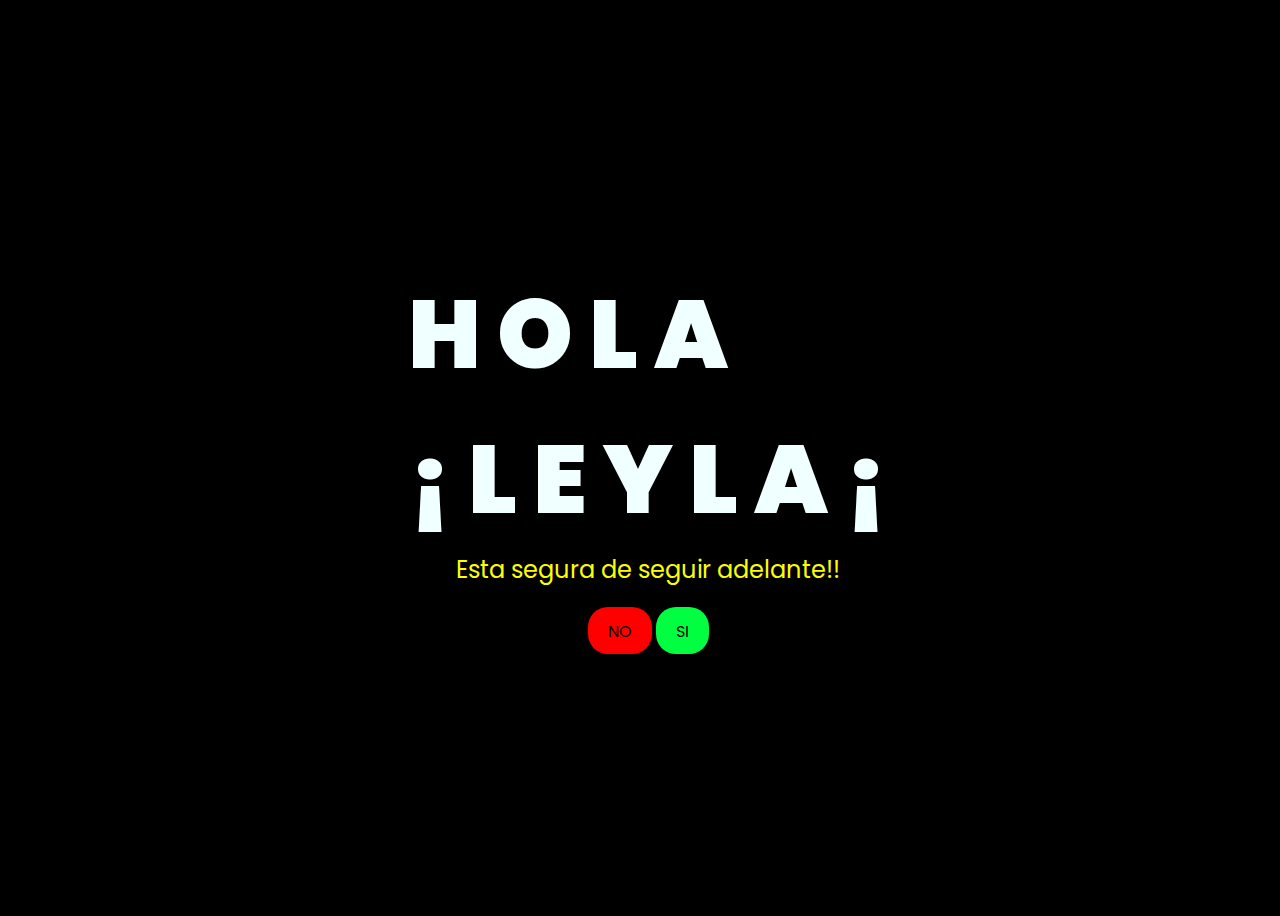
<file: index.html>
<!DOCTYPE html>
<html lang="en">
<head>
    <meta charset="UTF-8">
    <meta http-equiv="X-UA-Compatible" content="IE=edge">
    <meta name="viewport" content="width=device-width, initial-scale=1.0">
    <link rel="stylesheet" href="css/style.css">
    <link rel="icon" href="img/flowers.png" type="image/x-icon">
    <title>FLORES</title>
</head>
<body>
    <div class="greetings">

        <span>H</span>
        <span>O</span>
        <span>L</span>
        <span>A</span> <br>
        <span>¡</span>
        <span>L</span>
        <span>E</span>
        <span>Y</span>
        <span>L</span>
        <span>A</span>
        <span>¡</span>
    </div>
    <div class="greetings">
        <span></span>
        <span></span>
        <span></span>
        <span></span>
        <span></span>
        <span></span>
    </div>
    <div class="description">
        <span>Esta segura de seguir adelante!!</span>
    </div>
    <div class="button">
        <button onclick="alertar('Respuesta equivocada intenta otra opcion ');">
            <a href="">NO</a>
        </button>

        <button class="ROJO">
            <a href="FLORES.html">SI</a>
        </button>
        
      
    </div>
    
    <script type="text/javascript">
        function alertar(texto) {
           alert(texto);
        }
    </script>
</body>
</html>
</file>
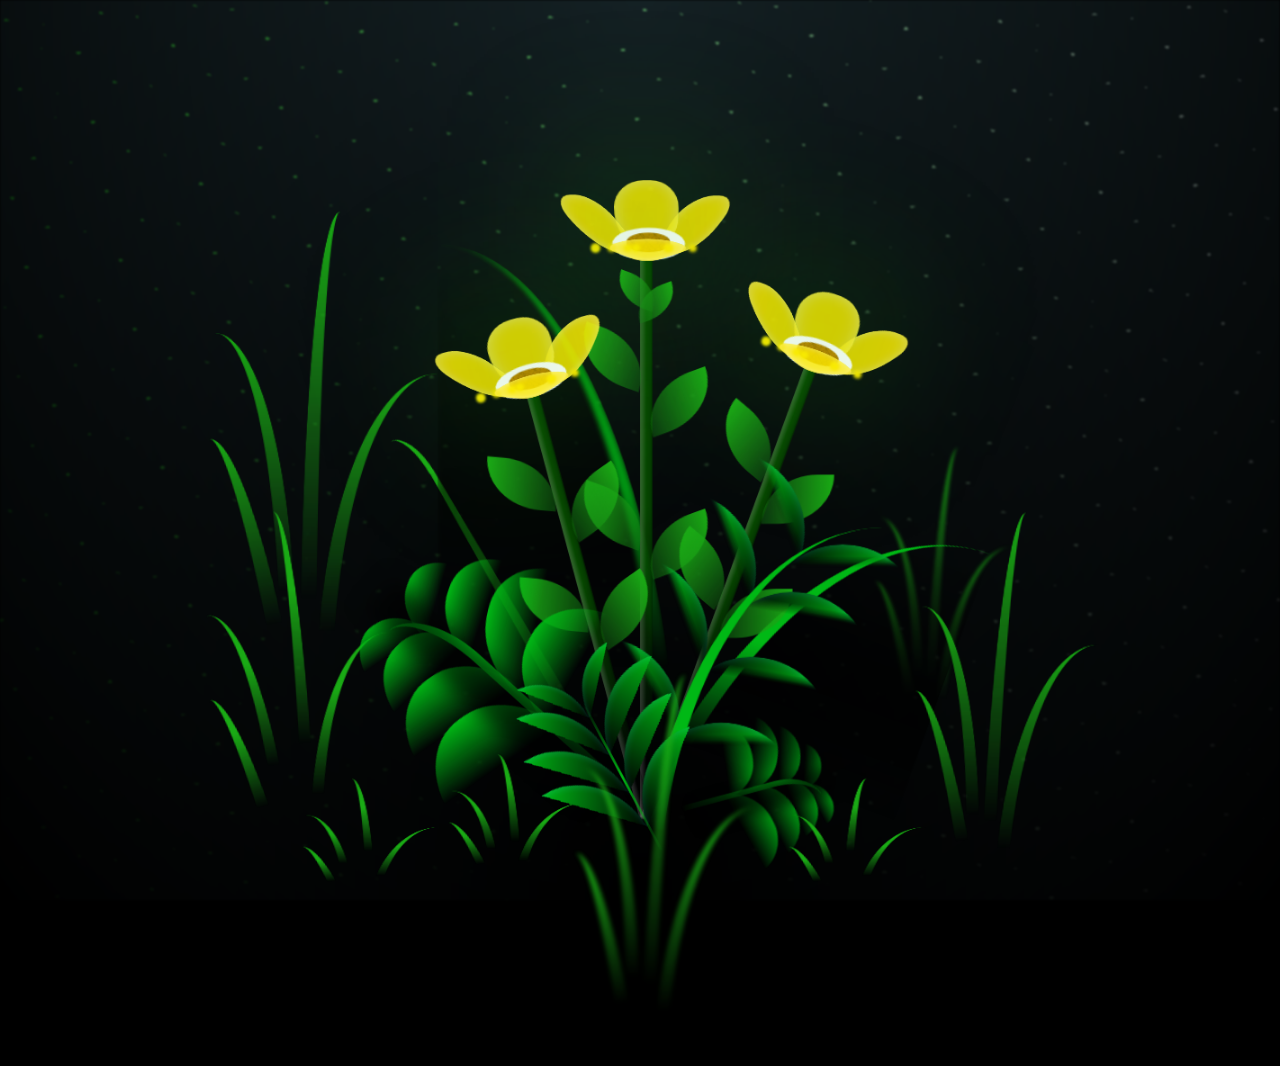
<file: FLORES.html>
<!DOCTYPE html>
<html lang="en">
<head>
    <meta charset="UTF-8">
    <meta http-equiv="X-UA-Compatible" content="IE=edge">
    <meta name="viewport" content="width=device-width, initial-scale=1.0">
    <link rel="stylesheet" href="css/main.css">
    <link rel="icon" href="img/flowers.png" type="image/x-icon">
    <title>FLORES</title>
</head>

<body class="container">
    <div class="night"></div>
    <div class="flowers">
      <div class="flower flower--1">
        <div class="flower__leafs flower__leafs--1">
          <div class="flower__leaf flower__leaf--1"></div>
          <div class="flower__leaf flower__leaf--2"></div>
          <div class="flower__leaf flower__leaf--3"></div>
          <div class="flower__leaf flower__leaf--4"></div>
          <div class="flower__white-circle"></div>
  
          <div class="flower__light flower__light--1"></div>
          <div class="flower__light flower__light--2"></div>
          <div class="flower__light flower__light--3"></div>
          <div class="flower__light flower__light--4"></div>
          <div class="flower__light flower__light--5"></div>
          <div class="flower__light flower__light--6"></div>
          <div class="flower__light flower__light--7"></div>
          <div class="flower__light flower__light--8"></div>
  
        </div>
        <div class="flower__line">
          <div class="flower__line__leaf flower__line__leaf--1"></div>
          <div class="flower__line__leaf flower__line__leaf--2"></div>
          <div class="flower__line__leaf flower__line__leaf--3"></div>
          <div class="flower__line__leaf flower__line__leaf--4"></div>
          <div class="flower__line__leaf flower__line__leaf--5"></div>
          <div class="flower__line__leaf flower__line__leaf--6"></div>
        </div>
      </div>
  
      <div class="flower flower--2">
        <div class="flower__leafs flower__leafs--2">
          <div class="flower__leaf flower__leaf--1"></div>
          <div class="flower__leaf flower__leaf--2"></div>
          <div class="flower__leaf flower__leaf--3"></div>
          <div class="flower__leaf flower__leaf--4"></div>
          <div class="flower__white-circle"></div>
  
          <div class="flower__light flower__light--1"></div>
          <div class="flower__light flower__light--2"></div>
          <div class="flower__light flower__light--3"></div>
          <div class="flower__light flower__light--4"></div>
          <div class="flower__light flower__light--5"></div>
          <div class="flower__light flower__light--6"></div>
          <div class="flower__light flower__light--7"></div>
          <div class="flower__light flower__light--8"></div>
  
        </div>
        <div class="flower__line">
          <div class="flower__line__leaf flower__line__leaf--1"></div>
          <div class="flower__line__leaf flower__line__leaf--2"></div>
          <div class="flower__line__leaf flower__line__leaf--3"></div>
          <div class="flower__line__leaf flower__line__leaf--4"></div>
        </div>
      </div>
  
      <div class="flower flower--3">
        <div class="flower__leafs flower__leafs--3">
          <div class="flower__leaf flower__leaf--1"></div>
          <div class="flower__leaf flower__leaf--2"></div>
          <div class="flower__leaf flower__leaf--3"></div>
          <div class="flower__leaf flower__leaf--4"></div>
          <div class="flower__white-circle"></div>
  
          <div class="flower__light flower__light--1"></div>
          <div class="flower__light flower__light--2"></div>
          <div class="flower__light flower__light--3"></div>
          <div class="flower__light flower__light--4"></div>
          <div class="flower__light flower__light--5"></div>
          <div class="flower__light flower__light--6"></div>
          <div class="flower__light flower__light--7"></div>
          <div class="flower__light flower__light--8"></div>
  
        </div>
        <div class="flower__line">
          <div class="flower__line__leaf flower__line__leaf--1"></div>
          <div class="flower__line__leaf flower__line__leaf--2"></div>
          <div class="flower__line__leaf flower__line__leaf--3"></div>
          <div class="flower__line__leaf flower__line__leaf--4"></div>
        </div>
      </div>
  
      <div class="grow-ans" style="--d:1.2s">
        <div class="flower__g-long">
          <div class="flower__g-long__top"></div>
          <div class="flower__g-long__bottom"></div>
        </div>
      </div>
  
      <div class="growing-grass">
        <div class="flower__grass flower__grass--1">
          <div class="flower__grass--top"></div>
          <div class="flower__grass--bottom"></div>
          <div class="flower__grass__leaf flower__grass__leaf--1"></div>
          <div class="flower__grass__leaf flower__grass__leaf--2"></div>
          <div class="flower__grass__leaf flower__grass__leaf--3"></div>
          <div class="flower__grass__leaf flower__grass__leaf--4"></div>
          <div class="flower__grass__leaf flower__grass__leaf--5"></div>
          <div class="flower__grass__leaf flower__grass__leaf--6"></div>
          <div class="flower__grass__leaf flower__grass__leaf--7"></div>
          <div class="flower__grass__leaf flower__grass__leaf--8"></div>
          <div class="flower__grass__overlay"></div>
        </div>
      </div>
  
      <div class="growing-grass">
        <div class="flower__grass flower__grass--2">
          <div class="flower__grass--top"></div>
          <div class="flower__grass--bottom"></div>
          <div class="flower__grass__leaf flower__grass__leaf--1"></div>
          <div class="flower__grass__leaf flower__grass__leaf--2"></div>
          <div class="flower__grass__leaf flower__grass__leaf--3"></div>
          <div class="flower__grass__leaf flower__grass__leaf--4"></div>
          <div class="flower__grass__leaf flower__grass__leaf--5"></div>
          <div class="flower__grass__leaf flower__grass__leaf--6"></div>
          <div class="flower__grass__leaf flower__grass__leaf--7"></div>
          <div class="flower__grass__leaf flower__grass__leaf--8"></div>
          <div class="flower__grass__overlay"></div>
        </div>
      </div>
  
      <div class="grow-ans" style="--d:2.4s">
        <div class="flower__g-right flower__g-right--1">
          <div class="leaf"></div>
        </div>
      </div>
  
      <div class="grow-ans" style="--d:2.8s">
        <div class="flower__g-right flower__g-right--2">
          <div class="leaf"></div>
        </div>
      </div>
  
      <div class="grow-ans" style="--d:2.8s">
        <div class="flower__g-front">
          <div class="flower__g-front__leaf-wrapper flower__g-front__leaf-wrapper--1">
            <div class="flower__g-front__leaf"></div>
          </div>
          <div class="flower__g-front__leaf-wrapper flower__g-front__leaf-wrapper--2">
            <div class="flower__g-front__leaf"></div>
          </div>
          <div class="flower__g-front__leaf-wrapper flower__g-front__leaf-wrapper--3">
            <div class="flower__g-front__leaf"></div>
          </div>
          <div class="flower__g-front__leaf-wrapper flower__g-front__leaf-wrapper--4">
            <div class="flower__g-front__leaf"></div>
          </div>
          <div class="flower__g-front__leaf-wrapper flower__g-front__leaf-wrapper--5">
            <div class="flower__g-front__leaf"></div>
          </div>
          <div class="flower__g-front__leaf-wrapper flower__g-front__leaf-wrapper--6">
            <div class="flower__g-front__leaf"></div>
          </div>
          <div class="flower__g-front__leaf-wrapper flower__g-front__leaf-wrapper--7">
            <div class="flower__g-front__leaf"></div>
          </div>
          <div class="flower__g-front__leaf-wrapper flower__g-front__leaf-wrapper--8">
            <div class="flower__g-front__leaf"></div>
          </div>
          <div class="flower__g-front__line"></div>
        </div>
      </div>
  
      <div class="grow-ans" style="--d:3.2s">
        <div class="flower__g-fr">
          <div class="leaf"></div>
          <div class="flower__g-fr__leaf flower__g-fr__leaf--1"></div>
          <div class="flower__g-fr__leaf flower__g-fr__leaf--2"></div>
          <div class="flower__g-fr__leaf flower__g-fr__leaf--3"></div>
          <div class="flower__g-fr__leaf flower__g-fr__leaf--4"></div>
          <div class="flower__g-fr__leaf flower__g-fr__leaf--5"></div>
          <div class="flower__g-fr__leaf flower__g-fr__leaf--6"></div>
          <div class="flower__g-fr__leaf flower__g-fr__leaf--7"></div>
          <div class="flower__g-fr__leaf flower__g-fr__leaf--8"></div>
        </div>
      </div>
  
      <div class="long-g long-g--0">
        <div class="grow-ans" style="--d:3s">
          <div class="leaf leaf--0"></div>
        </div>
        <div class="grow-ans" style="--d:2.2s">
          <div class="leaf leaf--1"></div>
        </div>
        <div class="grow-ans" style="--d:3.4s">
          <div class="leaf leaf--2"></div>
        </div>
        <div class="grow-ans" style="--d:3.6s">
          <div class="leaf leaf--3"></div>
        </div>
      </div>
  
      <div class="long-g long-g--1">
        <div class="grow-ans" style="--d:3.6s">
          <div class="leaf leaf--0"></div>
        </div>
        <div class="grow-ans" style="--d:3.8s">
          <div class="leaf leaf--1"></div>
        </div>
        <div class="grow-ans" style="--d:4s">
          <div class="leaf leaf--2"></div>
        </div>
        <div class="grow-ans" style="--d:4.2s">
          <div class="leaf leaf--3"></div>
        </div>
      </div>
  
      <div class="long-g long-g--2">
        <div class="grow-ans" style="--d:4s">
          <div class="leaf leaf--0"></div>
        </div>
        <div class="grow-ans" style="--d:4.2s">
          <div class="leaf leaf--1"></div>
        </div>
        <div class="grow-ans" style="--d:4.4s">
          <div class="leaf leaf--2"></div>
        </div>
        <div class="grow-ans" style="--d:4.6s">
          <div class="leaf leaf--3"></div>
        </div>
      </div>
  
      <div class="long-g long-g--3">
        <div class="grow-ans" style="--d:4s">
          <div class="leaf leaf--0"></div>
        </div>
        <div class="grow-ans" style="--d:4.2s">
          <div class="leaf leaf--1"></div>
        </div>
        <div class="grow-ans" style="--d:3s">
          <div class="leaf leaf--2"></div>
        </div>
        <div class="grow-ans" style="--d:3.6s">
          <div class="leaf leaf--3"></div>
        </div>
      </div>
  
      <div class="long-g long-g--4">
        <div class="grow-ans" style="--d:4s">
          <div class="leaf leaf--0"></div>
        </div>
        <div class="grow-ans" style="--d:4.2s">
          <div class="leaf leaf--1"></div>
        </div>
        <div class="grow-ans" style="--d:3s">
          <div class="leaf leaf--2"></div>
        </div>
        <div class="grow-ans" style="--d:3.6s">
          <div class="leaf leaf--3"></div>
        </div>
      </div>
  
      <div class="long-g long-g--5">
        <div class="grow-ans" style="--d:4s">
          <div class="leaf leaf--0"></div>
        </div>
        <div class="grow-ans" style="--d:4.2s">
          <div class="leaf leaf--1"></div>
        </div>
        <div class="grow-ans" style="--d:3s">
          <div class="leaf leaf--2"></div>
        </div>
        <div class="grow-ans" style="--d:3.6s">
          <div class="leaf leaf--3"></div>
        </div>
      </div>
  
      <div class="long-g long-g--6">
        <div class="grow-ans" style="--d:4.2s">
          <div class="leaf leaf--0"></div>
        </div>
        <div class="grow-ans" style="--d:4.4s">
          <div class="leaf leaf--1"></div>
        </div>
        <div class="grow-ans" style="--d:4.6s">
          <div class="leaf leaf--2"></div>
        </div>
        <div class="grow-ans" style="--d:4.8s">
          <div class="leaf leaf--3"></div>
        </div>
      </div>
  
      <div class="long-g long-g--7">
        <div class="grow-ans" style="--d:3s">
          <div class="leaf leaf--0"></div>
        </div>
        <div class="grow-ans" style="--d:3.2s">
          <div class="leaf leaf--1"></div>
        </div>
        <div class="grow-ans" style="--d:3.5s">
          <div class="leaf leaf--2"></div>
        </div>
        <div class="grow-ans" style="--d:3.6s">
          <div class="leaf leaf--3"></div>
        </div>
      </div>
    </div>
    <div class="greetings">

    
  </div>
    <script src="main.js"></script>
  </body>
</html>
</file>
<file: css/style.css>
@import url('https://fonts.googleapis.com/css2?family=Poppins:ital,wght@0,500;1,900&display=swap');
*{
    font-family: 'Poppins',cursive;
}
body{
    color: azure;
    width: 100%;
    height: 100vh;
    display: flex;
    flex-direction: column;
    align-items: center;
    justify-content: center;
    background-color: black;
}
.greetings{
    font-size: 6rem;
    font-weight: 900;
}
.greetings > span{
    animation: glow 2.5s ease-in-out infinite;
}
@keyframes glow{
    0%, 100%{
        color: #fff;
        text-shadow: 0 0 12px #fbff00, 0 0 50px #fbff00, 0 0 100px #fbff00;
    }
    10%, 90%{
        color: #696565;
        text-shadow: none;
    }
}
.greetings > span:nth-child(2){
    animation-delay: .2s ;
}
.greetings > span:nth-child(3){
    animation-delay: .4s ;
}
.greetings > span:nth-child(4){
    animation-delay: .6s;
}
.greetings > span:nth-child(5){
    animation-delay: .8s;
}

.description{
    font-size: 1.5rem;
    margin-bottom: 20px;
}

.button a{
    text-decoration: none;
    font-size: 1rem;
    color: #111;
}

@media screen and (max-width:574px){
    .greetings{
        display: block;
        font-size: 3rem;
        font-weight: 500;
        text-align: center;
    }
    .description{
        font-size: 1rem;
    }
    
    .button a{
        font-size: .5rem;
    }
}

.description{
    color: #fbff00;
}

/* Estilo para el botón */
.button .ROJO{
    background-color: rgb(0, 255, 64); /* Fondo amarillo */
    border: none; /* Sin bordes */
    padding: 10px 20px; /* Ajusta el relleno según tu preferencia */
    font-size: 18px; /* Tamaño de fuente */
    cursor: pointer;
    position: relative; /* Necesario para el resplandor */
    border-radius: 20px; /* Esquinas redondeadas */
    transition: background-color 0.3s ease-in-out; /* Transición suave para el color de fondo */
  }
  
  .button button {
    background-color: rgb(255, 0, 0); /* Fondo amarillo */
    border: none; /* Sin bordes */
    padding: 10px 20px; /* Ajusta el relleno según tu preferencia */
    font-size: 18px; /* Tamaño de fuente */
    cursor: pointer;
    position: relative; /* Necesario para el resplandor */
    border-radius: 20px; /* Esquinas redondeadas */
    transition: background-color 0.3s ease-in-out; /* Transición suave para el color de fondo */
  }
  
  /* Estilo para el enlace dentro del botón */
  .button button a {
    text-decoration: none; /* Elimina el subrayado del enlace */
    color: inherit; /* Hereda el color del texto del botón */
  }
  
  /* Efecto de resplandor al pasar el cursor sobre el botón */
  .button .ROJO:hover {
    background-color: rgb(9, 255, 0); /* Cambia el color de fondo al pasar el mouse a naranja */
    box-shadow: 0 0 10px rgb(0, 255, 8), 0 0 20px rgb(0, 255, 8), 0 0 30px rgb(0, 255, 64); /* Efecto de resplandor amarillo */
  }
  .button button:hover {
    background-color: rgb(255, 0, 0); /* Cambia el color de fondo al pasar el mouse a naranja */
    box-shadow: 0 0 10px rgb(255, 38, 0), 0 0 20px rgb(255, 0, 0), 0 0 30px rgb(255, 21, 0); /* Efecto de resplandor amarillo */
  }
  

  /*PARA EÑ ALERT */
  alert-container {
    display: none;
    position: fixed;
    top: 50%;
    left: 50%;
    transform: translate(-50%, -50%);
    padding: 20px;
    border-radius: 8px;
    background-color: #fff;
    box-shadow: 0 0 15px rgba(0, 0, 0, 0.3);
    text-align: center;
    z-index: 1000;
    width: 80%;
    max-width: 400px;
}
.alert-container p {
    margin: 0;
    font-size: 18px;
    color: #333;
}
.alert-container button {
    margin-top: 15px;
    padding: 10px 20px;
    font-size: 16px;
    color: #fff;
    background-color: #007bff;
    border: none;
    border-radius: 5px;
    cursor: pointer;
}
.alert-container button:hover {
    background-color: #0056b3;
}
</file>
<file: css/main.css>
*,
*::after,
*::before {
  padding: 0;
  margin: 0;
  box-sizing: border-box;
}

:root {
  --dark-color: #000;
}

body {
  display: flex;
  align-items: flex-end;
  justify-content: center;
  min-height: 100vh;
  background-color: var(--dark-color);
  overflow: hidden;
  perspective: 1000px;
}

.night {
  position: fixed;
  left: 50%;
  top: 0;
  transform: translateX(-50%);
  width: 100%;
  height: 100%;
  filter: blur(0.1vmin);
  background-image: radial-gradient(ellipse at top, transparent 0%, var(--dark-color)), 
  radial-gradient(ellipse at bottom, var(--dark-color), rgba(145, 233, 255, 0.2)), 
  repeating-linear-gradient(220deg, rgb(0, 0, 0) 0px, rgb(0, 0, 0) 19px, transparent 19px, 
  transparent 22px), repeating-linear-gradient(189deg, rgb(0, 0, 0) 0px, rgb(0, 0, 0) 19px, 
  transparent 19px, transparent 22px), repeating-linear-gradient(148deg, rgb(0, 0, 0) 0px, 
  rgb(0, 0, 0) 19px, transparent 19px, transparent 22px), linear-gradient(90deg, rgb(21, 255, 0), 
  rgb(240, 240, 240));
}

.flowers {
  position: relative;
  transform: scale(0.9);
}

.flower {
  position: absolute;
  bottom: 10vmin;
  transform-origin: bottom center;
  z-index: 10;
  --fl-speed: 0.8s;
}
.flower--1 {
  -webkit-animation: moving-flower-1 4s linear infinite;
          animation: moving-flower-1 4s linear infinite;
}
.flower--1 .flower__line {
  height: 70vmin;
  -webkit-animation-delay: 0.3s;
          animation-delay: 0.3s;
}
.flower--1 .flower__line__leaf--1 {
  -webkit-animation: blooming-leaf-right var(--fl-speed) 1.6s backwards;
          animation: blooming-leaf-right var(--fl-speed) 1.6s backwards;
}
.flower--1 .flower__line__leaf--2 {
  -webkit-animation: blooming-leaf-right var(--fl-speed) 1.4s backwards;
          animation: blooming-leaf-right var(--fl-speed) 1.4s backwards;
}
.flower--1 .flower__line__leaf--3 {
  -webkit-animation: blooming-leaf-left var(--fl-speed) 1.2s backwards;
          animation: blooming-leaf-left var(--fl-speed) 1.2s backwards;
}
.flower--1 .flower__line__leaf--4 {
  -webkit-animation: blooming-leaf-left var(--fl-speed) 1s backwards;
          animation: blooming-leaf-left var(--fl-speed) 1s backwards;
}
.flower--1 .flower__line__leaf--5 {
  -webkit-animation: blooming-leaf-right var(--fl-speed) 1.8s backwards;
          animation: blooming-leaf-right var(--fl-speed) 1.8s backwards;
}
.flower--1 .flower__line__leaf--6 {
  -webkit-animation: blooming-leaf-left var(--fl-speed) 2s backwards;
          animation: blooming-leaf-left var(--fl-speed) 2s backwards;
}
.flower--2 {
  left: 50%;
  transform: rotate(20deg);
  -webkit-animation: moving-flower-2 4s linear infinite;
          animation: moving-flower-2 4s linear infinite;
}
.flower--2 .flower__line {
  height: 60vmin;
  -webkit-animation-delay: 0.6s;
          animation-delay: 0.6s;
}
.flower--2 .flower__line__leaf--1 {
  -webkit-animation: blooming-leaf-right var(--fl-speed) 1.9s backwards;
          animation: blooming-leaf-right var(--fl-speed) 1.9s backwards;
}
.flower--2 .flower__line__leaf--2 {
  -webkit-animation: blooming-leaf-right var(--fl-speed) 1.7s backwards;
          animation: blooming-leaf-right var(--fl-speed) 1.7s backwards;
}
.flower--2 .flower__line__leaf--3 {
  -webkit-animation: blooming-leaf-left var(--fl-speed) 1.5s backwards;
          animation: blooming-leaf-left var(--fl-speed) 1.5s backwards;
}
.flower--2 .flower__line__leaf--4 {
  -webkit-animation: blooming-leaf-left var(--fl-speed) 1.3s backwards;
          animation: blooming-leaf-left var(--fl-speed) 1.3s backwards;
}
.flower--3 {
  left: 50%;
  transform: rotate(-15deg);
  -webkit-animation: moving-flower-3 4s linear infinite;
          animation: moving-flower-3 4s linear infinite;
}
.flower--3 .flower__line {
  -webkit-animation-delay: 0.9s;
          animation-delay: 0.9s;
}
.flower--3 .flower__line__leaf--1 {
  -webkit-animation: blooming-leaf-right var(--fl-speed) 2.5s backwards;
          animation: blooming-leaf-right var(--fl-speed) 2.5s backwards;
}
.flower--3 .flower__line__leaf--2 {
  -webkit-animation: blooming-leaf-right var(--fl-speed) 2.3s backwards;
          animation: blooming-leaf-right var(--fl-speed) 2.3s backwards;
}
.flower--3 .flower__line__leaf--3 {
  -webkit-animation: blooming-leaf-left var(--fl-speed) 2.1s backwards;
          animation: blooming-leaf-left var(--fl-speed) 2.1s backwards;
}
.flower--3 .flower__line__leaf--4 {
  -webkit-animation: blooming-leaf-left var(--fl-speed) 1.9s backwards;
          animation: blooming-leaf-left var(--fl-speed) 1.9s backwards;
}
.flower__leafs {
  position: relative;
  -webkit-animation: blooming-flower 2s backwards;
          animation: blooming-flower 2s backwards;
}
.flower__leafs--1 {
  -webkit-animation-delay: 1.1s;
          animation-delay: 1.1s;
}
.flower__leafs--2 {
  -webkit-animation-delay: 1.4s;
          animation-delay: 1.4s;
}
.flower__leafs--3 {
  -webkit-animation-delay: 1.7s;
          animation-delay: 1.7s;
}
.flower__leafs::after {
  content: "";
  position: absolute;
  left: 0;
  top: 0;
  transform: translate(-50%, -100%);
  width: 8vmin;
  height: 8vmin;
  background-color: #1aaa15;
  filter: blur(10vmin);
}
.flower__leaf {
  position: absolute;
  bottom: 0;
  left: 50%;
  width: 8vmin;
  height: 11vmin;
  border-radius: 51% 49% 47% 53%/44% 45% 55% 69%;
  background-color: #1aaa15;
  background-image: linear-gradient(to top, #fce700, #fce700);
  transform-origin: bottom center;
  opacity: 0.9;
  box-shadow: inset 0 0 2vmin rgba(255, 255, 255, 0.5);
}
.flower__leaf--1 {
  transform: translate(-10%, 1%) rotateY(40deg) rotateX(-50deg);
}
.flower__leaf--2 {
  transform: translate(-50%, -4%) rotateX(40deg);
}
.flower__leaf--3 {
  transform: translate(-90%, 0%) rotateY(45deg) rotateX(50deg);
}
.flower__leaf--4 {
  width: 8vmin;
  height: 8vmin;
  transform-origin: bottom left;
  border-radius: 4vmin 10vmin 4vmin 4vmin;
  transform: translate(0%, 18%) rotateX(70deg) rotate(-43deg);
  background-image: linear-gradient(to top, #fce700, #fce700);
  z-index: 1;
  opacity: 0.8;
}
.flower__white-circle {
  position: absolute;
  left: -3.5vmin;
  top: -3vmin;
  width: 9vmin;
  height: 4vmin;
  border-radius: 50%;
  background-color: #ffffff;
}
.flower__white-circle::after {
  content: "";
  position: absolute;
  left: 50%;
  top: 45%;
  transform: translate(-50%, -50%);
  width: 60%;
  height: 60%;
  border-radius: inherit;
  background-image: repeating-linear-gradient(135deg, rgba(0, 0, 0, 0.03) 0px, 
  rgba(0, 0, 0, 0.03) 1px, transparent 1px, transparent 12px), repeating-linear-gradient(45deg, 
  rgba(0, 0, 0, 0.03) 0px, rgba(0, 0, 0, 0.03) 1px, transparent 1px, transparent 12px), 
  repeating-linear-gradient(67.5deg, rgba(0, 0, 0, 0.03) 0px, rgba(0, 0, 0, 0.03) 1px, 
  transparent 1px, transparent 12px), repeating-linear-gradient(135deg, rgba(0, 0, 0, 0.03) 0px, 
  rgba(0, 0, 0, 0.03) 1px, transparent 1px, transparent 12px), repeating-linear-gradient(45deg, 
  rgba(0, 0, 0, 0.03) 0px, rgba(0, 0, 0, 0.03) 1px, transparent 1px, transparent 12px), 
  repeating-linear-gradient(112.5deg, rgba(0, 0, 0, 0.03) 0px, rgba(0, 0, 0, 0.03) 1px, 
  transparent 1px, transparent 12px), repeating-linear-gradient(112.5deg, rgba(0, 0, 0, 0.03) 0px, 
  rgba(0, 0, 0, 0.03) 1px, transparent 1px, transparent 12px), repeating-linear-gradient(45deg, 
  rgba(0, 0, 0, 0.03) 0px, rgba(0, 0, 0, 0.03) 1px, transparent 1px, transparent 12px), 
  repeating-linear-gradient(22.5deg, rgba(0, 0, 0, 0.03) 0px, rgba(0, 0, 0, 0.03) 1px, 
  transparent 1px, transparent 12px), repeating-linear-gradient(45deg, rgba(0, 0, 0, 0.03) 0px, 
  rgba(0, 0, 0, 0.03) 1px, transparent 1px, transparent 12px), repeating-linear-gradient(22.5deg, 
  rgba(0, 0, 0, 0.03) 0px, rgba(0, 0, 0, 0.03) 1px, transparent 1px, transparent 12px), 
  repeating-linear-gradient(135deg, rgba(0, 0, 0, 0.03) 0px, rgba(0, 0, 0, 0.03) 1px, 
  transparent 1px, transparent 12px), repeating-linear-gradient(157.5deg, rgba(0, 0, 0, 0.03) 0px, 
  rgba(0, 0, 0, 0.03) 1px, transparent 1px, transparent 12px), repeating-linear-gradient(67.5deg, 
  rgba(0, 0, 0, 0.03) 0px, rgba(0, 0, 0, 0.03) 1px, transparent 1px, transparent 12px), 
  repeating-linear-gradient(67.5deg, rgba(0, 0, 0, 0.03) 0px, rgba(0, 0, 0, 0.03) 1px, 
  transparent 1px, transparent 12px), linear-gradient(90deg, rgb(190, 133, 0), rgb(190, 133, 0));
}
.flower__line {
  height: 55vmin;
  width: 1.5vmin;
  background-image: linear-gradient(to left, rgba(0, 0, 0, 0.2), transparent, 
  rgba(255, 255, 255, 0.2)), linear-gradient(to top, transparent 10%, #064600, #064600);
  box-shadow: inset 0 0 2px rgba(0, 0, 0, 0.5);
  -webkit-animation: grow-flower-tree 4s backwards;
          animation: grow-flower-tree 4s backwards;
}
.flower__line__leaf {
  --w: 7vmin;
  --h: calc(var(--w) + 2vmin);
  position: absolute;
  top: 20%;
  left: 90%;
  width: var(--w);
  height: var(--h);
  border-top-right-radius: var(--h);
  border-bottom-left-radius: var(--h);
  background-image: linear-gradient(to top, rgba(20, 122, 20, 0.4), #1aaa15);
}
.flower__line__leaf--1 {
  transform: rotate(70deg) rotateY(30deg);
}
.flower__line__leaf--2 {
  top: 45%;
  transform: rotate(70deg) rotateY(30deg);
}
.flower__line__leaf--3, .flower__line__leaf--4, .flower__line__leaf--6 {
  border-top-right-radius: 0;
  border-bottom-left-radius: 0;
  border-top-left-radius: var(--h);
  border-bottom-right-radius: var(--h);
  left: -460%;
  top: 12%;
  transform: rotate(-70deg) rotateY(30deg);
}
.flower__line__leaf--4 {
  top: 40%;
}
.flower__line__leaf--5 {
  top: 0;
  transform-origin: left;
  transform: rotate(70deg) rotateY(30deg) scale(0.6);
}
.flower__line__leaf--6 {
  top: -2%;
  left: -450%;
  transform-origin: right;
  transform: rotate(-70deg) rotateY(30deg) scale(0.6);
}
.flower__light {
  position: absolute;
  bottom: 0vmin;
  width: 1vmin;
  height: 1vmin;
  background-color: rgb(255, 251, 0);
  border-radius: 50%;
  filter: blur(0.2vmin);
  -webkit-animation: light-ans 4s linear infinite backwards;
          animation: light-ans 4s linear infinite backwards;
}
.flower__light:nth-child(odd) {
  background-color: #fce700;
}
.flower__light--1 {
  left: -2vmin;
  -webkit-animation-delay: 1s;
          animation-delay: 1s;
}
.flower__light--2 {
  left: 3vmin;
  -webkit-animation-delay: 0.5s;
          animation-delay: 0.5s;
}
.flower__light--3 {
  left: -6vmin;
  -webkit-animation-delay: 0.3s;
          animation-delay: 0.3s;
}
.flower__light--4 {
  left: 6vmin;
  -webkit-animation-delay: 0.9s;
          animation-delay: 0.9s;
}
.flower__light--5 {
  left: -1vmin;
  -webkit-animation-delay: 1.5s;
          animation-delay: 1.5s;
}
.flower__light--6 {
  left: -4vmin;
  -webkit-animation-delay: 3s;
          animation-delay: 3s;
}
.flower__light--7 {
  left: 3vmin;
  -webkit-animation-delay: 2s;
          animation-delay: 2s;
}
.flower__light--8 {
  left: -6vmin;
  -webkit-animation-delay: 3.5s;
          animation-delay: 3.5s;
}
.flower__grass {
  --c: #00b815;
  --line-w: 1.5vmin;
  position: absolute;
  bottom: 12vmin;
  left: -7vmin;
  display: flex;
  flex-direction: column;
  align-items: flex-end;
  z-index: 20;
  transform-origin: bottom center;
  transform: rotate(-48deg) rotateY(40deg);
}
.flower__grass--1 {
  -webkit-animation: moving-grass 2s linear infinite;
          animation: moving-grass 2s linear infinite;
}
.flower__grass--2 {
  left: 2vmin;
  bottom: 10vmin;
  transform: scale(0.5) rotate(75deg) rotateX(10deg) rotateY(-200deg);
  opacity: 0.8;
  z-index: 0;
  -webkit-animation: moving-grass--2 1.5s linear infinite;
          animation: moving-grass--2 1.5s linear infinite;
}
.flower__grass--top {
  width: 7vmin;
  height: 10vmin;
  border-top-right-radius: 100%;
  border-right: var(--line-w) solid var(--c);
  transform-origin: bottom center;
  transform: rotate(-2deg);
}
.flower__grass--bottom {
  margin-top: -2px;
  width: var(--line-w);
  height: 25vmin;
  background-image: linear-gradient(to top, transparent, var(--c));
}
.flower__grass__leaf {
  --size: 10vmin;
  position: absolute;
  width: calc(var(--size) * 2.1);
  height: var(--size);
  border-top-left-radius: var(--size);
  border-top-right-radius: var(--size);
  background-image: linear-gradient(to top, transparent, transparent 30%, var(--c));
  z-index: 100;
}
.flower__grass__leaf--1 {
  top: -6%;
  left: 30%;
  --size: 6vmin;
  transform: rotate(-20deg);
  -webkit-animation: growing-grass-ans--1 2s 2.6s backwards;
          animation: growing-grass-ans--1 2s 2.6s backwards;
}
@-webkit-keyframes growing-grass-ans--1 {
  0% {
    transform-origin: bottom left;
    transform: rotate(-20deg) scale(0);
  }
}
@keyframes growing-grass-ans--1 {
  0% {
    transform-origin: bottom left;
    transform: rotate(-20deg) scale(0);
  }
}
.flower__grass__leaf--2 {
  top: -5%;
  left: -110%;
  --size: 6vmin;
  transform: rotate(10deg);
  -webkit-animation: growing-grass-ans--2 2s 2.4s linear backwards;
          animation: growing-grass-ans--2 2s 2.4s linear backwards;
}
@-webkit-keyframes growing-grass-ans--2 {
  0% {
    transform-origin: bottom right;
    transform: rotate(10deg) scale(0);
  }
}
@keyframes growing-grass-ans--2 {
  0% {
    transform-origin: bottom right;
    transform: rotate(10deg) scale(0);
  }
}
.flower__grass__leaf--3 {
  top: 5%;
  left: 60%;
  --size: 8vmin;
  transform: rotate(-18deg) rotateX(-20deg);
  -webkit-animation: growing-grass-ans--3 2s 2.2s linear backwards;
          animation: growing-grass-ans--3 2s 2.2s linear backwards;
}
@-webkit-keyframes growing-grass-ans--3 {
  0% {
    transform-origin: bottom left;
    transform: rotate(-18deg) rotateX(-20deg) scale(0);
  }
}
@keyframes growing-grass-ans--3 {
  0% {
    transform-origin: bottom left;
    transform: rotate(-18deg) rotateX(-20deg) scale(0);
  }
}
.flower__grass__leaf--4 {
  top: 6%;
  left: -135%;
  --size: 8vmin;
  transform: rotate(2deg);
  -webkit-animation: growing-grass-ans--4 2s 2s linear backwards;
          animation: growing-grass-ans--4 2s 2s linear backwards;
}
@-webkit-keyframes growing-grass-ans--4 {
  0% {
    transform-origin: bottom right;
    transform: rotate(2deg) scale(0);
  }
}
@keyframes growing-grass-ans--4 {
  0% {
    transform-origin: bottom right;
    transform: rotate(2deg) scale(0);
  }
}
.flower__grass__leaf--5 {
  top: 20%;
  left: 60%;
  --size: 10vmin;
  transform: rotate(-24deg) rotateX(-20deg);
  -webkit-animation: growing-grass-ans--5 2s 1.8s linear backwards;
          animation: growing-grass-ans--5 2s 1.8s linear backwards;
}
@-webkit-keyframes growing-grass-ans--5 {
  0% {
    transform-origin: bottom left;
    transform: rotate(-24deg) rotateX(-20deg) scale(0);
  }
}
@keyframes growing-grass-ans--5 {
  0% {
    transform-origin: bottom left;
    transform: rotate(-24deg) rotateX(-20deg) scale(0);
  }
}
.flower__grass__leaf--6 {
  top: 22%;
  left: -180%;
  --size: 10vmin;
  transform: rotate(10deg);
  -webkit-animation: growing-grass-ans--6 2s 1.6s linear backwards;
          animation: growing-grass-ans--6 2s 1.6s linear backwards;
}
@-webkit-keyframes growing-grass-ans--6 {
  0% {
    transform-origin: bottom right;
    transform: rotate(10deg) scale(0);
  }
}
@keyframes growing-grass-ans--6 {
  0% {
    transform-origin: bottom right;
    transform: rotate(10deg) scale(0);
  }
}
.flower__grass__leaf--7 {
  top: 39%;
  left: 70%;
  --size: 10vmin;
  transform: rotate(-10deg);
  -webkit-animation: growing-grass-ans--7 2s 1.4s linear backwards;
          animation: growing-grass-ans--7 2s 1.4s linear backwards;
}
@-webkit-keyframes growing-grass-ans--7 {
  0% {
    transform-origin: bottom left;
    transform: rotate(-10deg) scale(0);
  }
}
@keyframes growing-grass-ans--7 {
  0% {
    transform-origin: bottom left;
    transform: rotate(-10deg) scale(0);
  }
}
.flower__grass__leaf--8 {
  top: 40%;
  left: -215%;
  --size: 11vmin;
  transform: rotate(10deg);
  -webkit-animation: growing-grass-ans--8 2s 1.2s linear backwards;
          animation: growing-grass-ans--8 2s 1.2s linear backwards;
}
@-webkit-keyframes growing-grass-ans--8 {
  0% {
    transform-origin: bottom right;
    transform: rotate(10deg) scale(0);
  }
}
@keyframes growing-grass-ans--8 {
  0% {
    transform-origin: bottom right;
    transform: rotate(10deg) scale(0);
  }
}
.flower__grass__overlay {
  position: absolute;
  top: -10%;
  right: 0%;
  width: 100%;
  height: 100%;
  background-color: rgba(0, 0, 0, 0.6);
  filter: blur(1.5vmin);
  z-index: 100;
}
.flower__g-long {
  --w: 2vmin;
  --h: 6vmin;
  --c: #1aaa15;
  position: absolute;
  bottom: 10vmin;
  left: -3vmin;
  transform-origin: bottom center;
  transform: rotate(-30deg) rotateY(-20deg);
  display: flex;
  flex-direction: column;
  align-items: flex-end;
  -webkit-animation: flower-g-long-ans 3s linear infinite;
          animation: flower-g-long-ans 3s linear infinite;
}
@-webkit-keyframes flower-g-long-ans {
  0%, 100% {
    transform: rotate(-30deg) rotateY(-20deg);
  }
  50% {
    transform: rotate(-32deg) rotateY(-20deg);
  }
}
@keyframes flower-g-long-ans {
  0%, 100% {
    transform: rotate(-30deg) rotateY(-20deg);
  }
  50% {
    transform: rotate(-32deg) rotateY(-20deg);
  }
}
.flower__g-long__top {
  top: calc(var(--h) * -1);
  width: calc(var(--w) + 1vmin);
  height: var(--h);
  border-top-right-radius: 100%;
  border-right: 0.7vmin solid var(--c);
  transform: translate(-0.7vmin, 1vmin);
}
.flower__g-long__bottom {
  width: var(--w);
  height: 50vmin;
  transform-origin: bottom center;
  background-image: linear-gradient(to top, transparent 30%, var(--c));
  box-shadow: inset 0 0 2px rgba(0, 0, 0, 0.5);
  -webkit-clip-path: polygon(35% 0, 65% 1%, 100% 100%, 0% 100%);
          clip-path: polygon(35% 0, 65% 1%, 100% 100%, 0% 100%);
}
.flower__g-right {
  position: absolute;
  bottom: 6vmin;
  left: -2vmin;
  transform-origin: bottom left;
  transform: rotate(20deg);
}
.flower__g-right .leaf {
  width: 30vmin;
  height: 50vmin;
  border-top-left-radius: 100%;
  border-left: 2vmin solid #00b815;
  background-image: linear-gradient(to bottom, transparent, var(--dark-color) 60%);
  -webkit-mask-image: linear-gradient(to top, transparent 30%, #00b815 60%);
}
.flower__g-right--1 {
  -webkit-animation: flower-g-right-ans 2.5s linear infinite;
          animation: flower-g-right-ans 2.5s linear infinite;
}
.flower__g-right--2 {
  left: 5vmin;
  transform: rotateY(-180deg);
  -webkit-animation: flower-g-right-ans--2 3s linear infinite;
          animation: flower-g-right-ans--2 3s linear infinite;
}
.flower__g-right--2 .leaf {
  height: 75vmin;
  filter: blur(0.3vmin);
  opacity: 0.8;
}
@-webkit-keyframes flower-g-right-ans {
  0%, 100% {
    transform: rotate(20deg);
  }
  50% {
    transform: rotate(24deg) rotateX(-20deg);
  }
}
@keyframes flower-g-right-ans {
  0%, 100% {
    transform: rotate(20deg);
  }
  50% {
    transform: rotate(24deg) rotateX(-20deg);
  }
}
@-webkit-keyframes flower-g-right-ans--2 {
  0%, 100% {
    transform: rotateY(-180deg) rotate(0deg) rotateX(-20deg);
  }
  50% {
    transform: rotateY(-180deg) rotate(6deg) rotateX(-20deg);
  }
}
@keyframes flower-g-right-ans--2 {
  0%, 100% {
    transform: rotateY(-180deg) rotate(0deg) rotateX(-20deg);
  }
  50% {
    transform: rotateY(-180deg) rotate(6deg) rotateX(-20deg);
  }
}
.flower__g-front {
  position: absolute;
  bottom: 6vmin;
  left: 2.5vmin;
  z-index: 100;
  transform-origin: bottom center;
  transform: rotate(-28deg) rotateY(30deg) scale(1.04);
  -webkit-animation: flower__g-front-ans 2s linear infinite;
          animation: flower__g-front-ans 2s linear infinite;
}
@-webkit-keyframes flower__g-front-ans {
  0%, 100% {
    transform: rotate(-28deg) rotateY(30deg) scale(1.04);
  }
  50% {
    transform: rotate(-35deg) rotateY(40deg) scale(1.04);
  }
}
@keyframes flower__g-front-ans {
  0%, 100% {
    transform: rotate(-28deg) rotateY(30deg) scale(1.04);
  }
  50% {
    transform: rotate(-35deg) rotateY(40deg) scale(1.04);
  }
}
.flower__g-front__line {
  width: 0.3vmin;
  height: 20vmin;
  background-image: linear-gradient(to top, transparent, #00b815, transparent 100%);
  position: relative;
}
.flower__g-front__leaf-wrapper {
  position: absolute;
  top: 0;
  left: 0;
  transform-origin: bottom left;
  transform: rotate(10deg);
}
.flower__g-front__leaf-wrapper:nth-child(even) {
  left: 0vmin;
  transform: rotateY(-180deg) rotate(5deg);
  -webkit-animation: flower__g-front__leaf-left-ans 1s ease-in backwards;
          animation: flower__g-front__leaf-left-ans 1s ease-in backwards;
}
.flower__g-front__leaf-wrapper:nth-child(odd) {
  -webkit-animation: flower__g-front__leaf-ans 1s ease-in backwards;
          animation: flower__g-front__leaf-ans 1s ease-in backwards;
}
.flower__g-front__leaf-wrapper--1 {
  top: -8vmin;
  transform: scale(0.7);
  -webkit-animation: flower__g-front__leaf-ans 1s 5.5s ease-in backwards !important;
          animation: flower__g-front__leaf-ans 1s 5.5s ease-in backwards !important;
}
.flower__g-front__leaf-wrapper--2 {
  top: -8vmin;
  transform: rotateY(-180deg) scale(0.7) !important;
  -webkit-animation: flower__g-front__leaf-left-ans-2 1s 4.6s ease-in backwards !important;
          animation: flower__g-front__leaf-left-ans-2 1s 4.6s ease-in backwards !important;
}
.flower__g-front__leaf-wrapper--3 {
  top: -3vmin;
  -webkit-animation: flower__g-front__leaf-ans 1s 4.6s ease-in backwards;
          animation: flower__g-front__leaf-ans 1s 4.6s ease-in backwards;
}
.flower__g-front__leaf-wrapper--4 {
  top: -3vmin;
  transform: rotateY(-180deg) scale(0.9) !important;
  -webkit-animation: flower__g-front__leaf-left-ans-2 1s 4.6s ease-in backwards !important;
          animation: flower__g-front__leaf-left-ans-2 1s 4.6s ease-in backwards !important;
}
@-webkit-keyframes flower__g-front__leaf-left-ans-2 {
  0% {
    transform: rotateY(-180deg) scale(0);
  }
}
@keyframes flower__g-front__leaf-left-ans-2 {
  0% {
    transform: rotateY(-180deg) scale(0);
  }
}
.flower__g-front__leaf-wrapper--5, .flower__g-front__leaf-wrapper--6 {
  top: 2vmin;
}
.flower__g-front__leaf-wrapper--7, .flower__g-front__leaf-wrapper--8 {
  top: 6.5vmin;
}
.flower__g-front__leaf-wrapper--2 {
  -webkit-animation-delay: 5.2s !important;
          animation-delay: 5.2s !important;
}
.flower__g-front__leaf-wrapper--3 {
  -webkit-animation-delay: 4.9s !important;
          animation-delay: 4.9s !important;
}
.flower__g-front__leaf-wrapper--5 {
  -webkit-animation-delay: 4.3s !important;
          animation-delay: 4.3s !important;
}
.flower__g-front__leaf-wrapper--6 {
  -webkit-animation-delay: 4.1s !important;
          animation-delay: 4.1s !important;
}
.flower__g-front__leaf-wrapper--7 {
  -webkit-animation-delay: 3.8s !important;
          animation-delay: 3.8s !important;
}
.flower__g-front__leaf-wrapper--8 {
  -webkit-animation-delay: 3.5s !important;
          animation-delay: 3.5s !important;
}
@-webkit-keyframes flower__g-front__leaf-ans {
  0% {
    transform: rotate(10deg) scale(0);
  }
}
@keyframes flower__g-front__leaf-ans {
  0% {
    transform: rotate(10deg) scale(0);
  }
}
@-webkit-keyframes flower__g-front__leaf-left-ans {
  0% {
    transform: rotateY(-180deg) rotate(5deg) scale(0);
  }
}
@keyframes flower__g-front__leaf-left-ans {
  0% {
    transform: rotateY(-180deg) rotate(5deg) scale(0);
  }
}
.flower__g-front__leaf {
  width: 10vmin;
  height: 10vmin;
  border-radius: 100% 0% 0% 100%/100% 100% 0% 0%;
  box-shadow: inset 0 2px 1vmin hsla(184deg, 97%, 58%, 0.2);
  background-image: linear-gradient(to bottom left, transparent, var(--dark-color)), 
  linear-gradient(to bottom right, #00b815 50%, transparent 50%, transparent);
  -webkit-mask-image: linear-gradient(to bottom right, #00b815 50%, transparent 50%, transparent);
  mask-image: linear-gradient(to bottom right, #00b815 50%, transparent 50%, transparent);
}
.flower__g-fr {
  position: absolute;
  bottom: -4vmin;
  left: vmin;
  transform-origin: bottom left;
  z-index: 10;
  -webkit-animation: flower__g-fr-ans 2s linear infinite;
          animation: flower__g-fr-ans 2s linear infinite;
}
@-webkit-keyframes flower__g-fr-ans {
  0%, 100% {
    transform: rotate(2deg);
  }
  50% {
    transform: rotate(4deg);
  }
}
@keyframes flower__g-fr-ans {
  0%, 100% {
    transform: rotate(2deg);
  }
  50% {
    transform: rotate(4deg);
  }
}
.flower__g-fr .leaf {
  width: 30vmin;
  height: 50vmin;
  border-top-left-radius: 100%;
  border-left: 2vmin solid #00b815;
  -webkit-mask-image: linear-gradient(to top, transparent 25%, #00b815 50%);
  position: relative;
  z-index: 1;
}
.flower__g-fr__leaf {
  position: absolute;
  top: 0;
  left: 0;
  width: 10vmin;
  height: 10vmin;
  border-radius: 100% 0% 0% 100%/100% 100% 0% 0%;
  box-shadow: inset 0 2px 1vmin hsla(184deg, 97%, 58%, 0.2);
  background-image: linear-gradient(to bottom left, transparent, var(--dark-color) 98%), 
  linear-gradient(to bottom right, #00b815 45%, transparent 50%, transparent);
  -webkit-mask-image: linear-gradient(135deg, #00b815 40%, transparent 50%, transparent);
}
.flower__g-fr__leaf--1 {
  left: 20vmin;
  transform: rotate(45deg);
  -webkit-animation: flower__g-fr-leaft-ans-1 0.5s 5.2s linear backwards;
          animation: flower__g-fr-leaft-ans-1 0.5s 5.2s linear backwards;
}
@-webkit-keyframes flower__g-fr-leaft-ans-1 {
  0% {
    transform-origin: left;
    transform: rotate(45deg) scale(0);
  }
}
@keyframes flower__g-fr-leaft-ans-1 {
  0% {
    transform-origin: left;
    transform: rotate(45deg) scale(0);
  }
}
.flower__g-fr__leaf--2 {
  left: 12vmin;
  top: -7vmin;
  transform: rotate(25deg) rotateY(-180deg);
  -webkit-animation: flower__g-fr-leaft-ans-6 0.5s 5s linear backwards;
          animation: flower__g-fr-leaft-ans-6 0.5s 5s linear backwards;
}
.flower__g-fr__leaf--3 {
  left: 15vmin;
  top: 6vmin;
  transform: rotate(55deg);
  -webkit-animation: flower__g-fr-leaft-ans-5 0.5s 4.8s linear backwards;
          animation: flower__g-fr-leaft-ans-5 0.5s 4.8s linear backwards;
}
.flower__g-fr__leaf--4 {
  left: 6vmin;
  top: -2vmin;
  transform: rotate(25deg) rotateY(-180deg);
  -webkit-animation: flower__g-fr-leaft-ans-6 0.5s 4.6s linear backwards;
          animation: flower__g-fr-leaft-ans-6 0.5s 4.6s linear backwards;
}
.flower__g-fr__leaf--5 {
  left: 10vmin;
  top: 14vmin;
  transform: rotate(55deg);
  -webkit-animation: flower__g-fr-leaft-ans-5 0.5s 4.4s linear backwards;
          animation: flower__g-fr-leaft-ans-5 0.5s 4.4s linear backwards;
}
@-webkit-keyframes flower__g-fr-leaft-ans-5 {
  0% {
    transform-origin: left;
    transform: rotate(55deg) scale(0);
  }
}
@keyframes flower__g-fr-leaft-ans-5 {
  0% {
    transform-origin: left;
    transform: rotate(55deg) scale(0);
  }
}
.flower__g-fr__leaf--6 {
  left: 0vmin;
  top: 6vmin;
  transform: rotate(25deg) rotateY(-180deg);
  -webkit-animation: flower__g-fr-leaft-ans-6 0.5s 4.2s linear backwards;
          animation: flower__g-fr-leaft-ans-6 0.5s 4.2s linear backwards;
}
@-webkit-keyframes flower__g-fr-leaft-ans-6 {
  0% {
    transform-origin: right;
    transform: rotate(25deg) rotateY(-180deg) scale(0);
  }
}
@keyframes flower__g-fr-leaft-ans-6 {
  0% {
    transform-origin: right;
    transform: rotate(25deg) rotateY(-180deg) scale(0);
  }
}
.flower__g-fr__leaf--7 {
  left: 5vmin;
  top: 22vmin;
  transform: rotate(45deg);
  -webkit-animation: flower__g-fr-leaft-ans-7 0.5s 4s linear backwards;
          animation: flower__g-fr-leaft-ans-7 0.5s 4s linear backwards;
}
@-webkit-keyframes flower__g-fr-leaft-ans-7 {
  0% {
    transform-origin: left;
    transform: rotate(45deg) scale(0);
  }
}
@keyframes flower__g-fr-leaft-ans-7 {
  0% {
    transform-origin: left;
    transform: rotate(45deg) scale(0);
  }
}
.flower__g-fr__leaf--8 {
  left: -4vmin;
  top: 15vmin;
  transform: rotate(15deg) rotateY(-180deg);
  -webkit-animation: flower__g-fr-leaft-ans-8 0.5s 3.8s linear backwards;
          animation: flower__g-fr-leaft-ans-8 0.5s 3.8s linear backwards;
}
@-webkit-keyframes flower__g-fr-leaft-ans-8 {
  0% {
    transform-origin: right;
    transform: rotate(15deg) rotateY(-180deg) scale(0);
  }
}
@keyframes flower__g-fr-leaft-ans-8 {
  0% {
    transform-origin: right;
    transform: rotate(15deg) rotateY(-180deg) scale(0);
  }
}

.long-g {
  position: absolute;
  bottom: 25vmin;
  left: -42vmin;
  transform-origin: bottom left;
}
.long-g--1 {
  bottom: 0vmin;
  transform: scale(0.8) rotate(-5deg);
}
.long-g--1 .leaf {
  -webkit-mask-image: linear-gradient(to top, transparent 40%, #00b815 80%) !important;
}
.long-g--1 .leaf--1 {
  --w: 5vmin;
  --h: 60vmin;
  left: -2vmin;
  transform: rotate(3deg) rotateY(-180deg);
}
.long-g--2, .long-g--3 {
  bottom: -3vmin;
  left: -35vmin;
  transform-origin: center;
  transform: scale(0.6) rotateX(60deg);
}
.long-g--2 .leaf, .long-g--3 .leaf {
  -webkit-mask-image: linear-gradient(to top, transparent 50%, #00b815 80%) !important;
}
.long-g--2 .leaf--1, .long-g--3 .leaf--1 {
  left: -1vmin;
  transform: rotateY(-180deg);
}
.long-g--3 {
  left: -17vmin;
  bottom: 0vmin;
}
.long-g--3 .leaf {
  -webkit-mask-image: linear-gradient(to top, transparent 40%, #00b815 80%) !important;
}
.long-g--4 {
  left: 25vmin;
  bottom: -3vmin;
  transform-origin: center;
  transform: scale(0.6) rotateX(60deg);
}
.long-g--4 .leaf {
  -webkit-mask-image: linear-gradient(to top, transparent 50%, #00b815 80%) !important;
}
.long-g--5 {
  left: 42vmin;
  bottom: 0vmin;
  transform: scale(0.8) rotate(2deg);
}
.long-g--6 {
  left: 0vmin;
  bottom: -20vmin;
  z-index: 100;
  filter: blur(0.3vmin);
  transform: scale(0.8) rotate(2deg);
}
.long-g--7 {
  left: 35vmin;
  bottom: 20vmin;
  z-index: -1;
  filter: blur(0.3vmin);
  transform: scale(0.6) rotate(2deg);
  opacity: 0.7;
}
.long-g .leaf {
  --w: 15vmin;
  --h: 40vmin;
  --c: #1aaa15;
  position: absolute;
  bottom: 0;
  width: var(--w);
  height: var(--h);
  border-top-left-radius: 100%;
  border-left: 2vmin solid var(--c);
  -webkit-mask-image: linear-gradient(to top, transparent 20%, var(--dark-color));
  transform-origin: bottom center;
}
.long-g .leaf--0 {
  left: 2vmin;
  -webkit-animation: leaf-ans-1 4s linear infinite;
          animation: leaf-ans-1 4s linear infinite;
}
.long-g .leaf--1 {
  --w: 5vmin;
  --h: 60vmin;
  -webkit-animation: leaf-ans-1 4s linear infinite;
          animation: leaf-ans-1 4s linear infinite;
}
.long-g .leaf--2 {
  --w: 10vmin;
  --h: 40vmin;
  left: -0.5vmin;
  bottom: 5vmin;
  transform-origin: bottom left;
  transform: rotateY(-180deg);
  -webkit-animation: leaf-ans-2 3s linear infinite;
          animation: leaf-ans-2 3s linear infinite;
}
.long-g .leaf--3 {
  --w: 5vmin;
  --h: 30vmin;
  left: -1vmin;
  bottom: 3.2vmin;
  transform-origin: bottom left;
  transform: rotate(-10deg) rotateY(-180deg);
  -webkit-animation: leaf-ans-3 3s linear infinite;
          animation: leaf-ans-3 3s linear infinite;
}

@-webkit-keyframes leaf-ans-1 {
  0%, 100% {
    transform: rotate(-5deg) scale(1);
  }
  50% {
    transform: rotate(5deg) scale(1.1);
  }
}

@keyframes leaf-ans-1 {
  0%, 100% {
    transform: rotate(-5deg) scale(1);
  }
  50% {
    transform: rotate(5deg) scale(1.1);
  }
}
@-webkit-keyframes leaf-ans-2 {
  0%, 100% {
    transform: rotateY(-180deg) rotate(5deg);
  }
  50% {
    transform: rotateY(-180deg) rotate(0deg) scale(1.1);
  }
}
@keyframes leaf-ans-2 {
  0%, 100% {
    transform: rotateY(-180deg) rotate(5deg);
  }
  50% {
    transform: rotateY(-180deg) rotate(0deg) scale(1.1);
  }
}
@-webkit-keyframes leaf-ans-3 {
  0%, 100% {
    transform: rotate(-10deg) rotateY(-180deg);
  }
  50% {
    transform: rotate(-20deg) rotateY(-180deg);
  }
}
@keyframes leaf-ans-3 {
  0%, 100% {
    transform: rotate(-10deg) rotateY(-180deg);
  }
  50% {
    transform: rotate(-20deg) rotateY(-180deg);
  }
}
.grow-ans {
  -webkit-animation: grow-ans 2s var(--d) backwards;
          animation: grow-ans 2s var(--d) backwards;
}

@-webkit-keyframes grow-ans {
  0% {
    transform: scale(0);
    opacity: 0;
  }
}

@keyframes grow-ans {
  0% {
    transform: scale(0);
    opacity: 0;
  }
}
@-webkit-keyframes light-ans {
  0% {
    opacity: 0;
    transform: translateY(0vmin);
  }
  25% {
    opacity: 1;
    transform: translateY(-5vmin) translateX(-2vmin);
  }
  50% {
    opacity: 1;
    transform: translateY(-15vmin) translateX(2vmin);
    filter: blur(0.2vmin);
  }
  75% {
    transform: translateY(-20vmin) translateX(-2vmin);
    filter: blur(0.2vmin);
  }
  100% {
    transform: translateY(-30vmin);
    opacity: 0;
    filter: blur(1vmin);
  }
}
@keyframes light-ans {
  0% {
    opacity: 0;
    transform: translateY(0vmin);
  }
  25% {
    opacity: 1;
    transform: translateY(-5vmin) translateX(-2vmin);
  }
  50% {
    opacity: 1;
    transform: translateY(-15vmin) translateX(2vmin);
    filter: blur(0.2vmin);
  }
  75% {
    transform: translateY(-20vmin) translateX(-2vmin);
    filter: blur(0.2vmin);
  }
  100% {
    transform: translateY(-30vmin);
    opacity: 0;
    filter: blur(1vmin);
  }
}
@-webkit-keyframes moving-flower-1 {
  0%, 100% {
    transform: rotate(2deg);
  }
  50% {
    transform: rotate(-2deg);
  }
}
@keyframes moving-flower-1 {
  0%, 100% {
    transform: rotate(2deg);
  }
  50% {
    transform: rotate(-2deg);
  }
}
@-webkit-keyframes moving-flower-2 {
  0%, 100% {
    transform: rotate(18deg);
  }
  50% {
    transform: rotate(14deg);
  }
}
@keyframes moving-flower-2 {
  0%, 100% {
    transform: rotate(18deg);
  }
  50% {
    transform: rotate(14deg);
  }
}
@-webkit-keyframes moving-flower-3 {
  0%, 100% {
    transform: rotate(-18deg);
  }
  50% {
    transform: rotate(-20deg) rotateY(-10deg);
  }
}
@keyframes moving-flower-3 {
  0%, 100% {
    transform: rotate(-18deg);
  }
  50% {
    transform: rotate(-20deg) rotateY(-10deg);
  }
}
@-webkit-keyframes blooming-leaf-right {
  0% {
    transform-origin: left;
    transform: rotate(70deg) rotateY(30deg) scale(0);
  }
}
@keyframes blooming-leaf-right {
  0% {
    transform-origin: left;
    transform: rotate(70deg) rotateY(30deg) scale(0);
  }
}
@-webkit-keyframes blooming-leaf-left {
  0% {
    transform-origin: right;
    transform: rotate(-70deg) rotateY(30deg) scale(0);
  }
}
@keyframes blooming-leaf-left {
  0% {
    transform-origin: right;
    transform: rotate(-70deg) rotateY(30deg) scale(0);
  }
}
@-webkit-keyframes grow-flower-tree {
  0% {
    height: 0;
    border-radius: 1vmin;
  }
}
@keyframes grow-flower-tree {
  0% {
    height: 0;
    border-radius: 1vmin;
  }
}
@-webkit-keyframes blooming-flower {
  0% {
    transform: scale(0);
  }
}
@keyframes blooming-flower {
  0% {
    transform: scale(0);
  }
}
@-webkit-keyframes moving-grass {
  0%, 100% {
    transform: rotate(-48deg) rotateY(40deg);
  }
  50% {
    transform: rotate(-50deg) rotateY(40deg);
  }
}
@keyframes moving-grass {
  0%, 100% {
    transform: rotate(-48deg) rotateY(40deg);
  }
  50% {
    transform: rotate(-50deg) rotateY(40deg);
  }
}
@-webkit-keyframes moving-grass--2 {
  0%, 100% {
    transform: scale(0.5) rotate(75deg) rotateX(10deg) rotateY(-200deg);
  }
  50% {
    transform: scale(0.5) rotate(79deg) rotateX(10deg) rotateY(-200deg);
  }
}
@keyframes moving-grass--2 {
  0%, 100% {
    transform: scale(0.5) rotate(75deg) rotateX(10deg) rotateY(-200deg);
  }
  50% {
    transform: scale(0.5) rotate(79deg) rotateX(10deg) rotateY(-200deg);
  }
}
.growing-grass {
  -webkit-animation: growing-grass-ans 1s 2s backwards;
          animation: growing-grass-ans 1s 2s backwards;
}

@-webkit-keyframes growing-grass-ans {
  0% {
    transform: scale(0);
  }
}

@keyframes growing-grass-ans {
  0% {
    transform: scale(0);
  }
}
.container * {
  -webkit-animation-play-state: paused !important;
          animation-play-state: paused !important;
}/*# sourceMappingURL=main.css.map */
</file>
